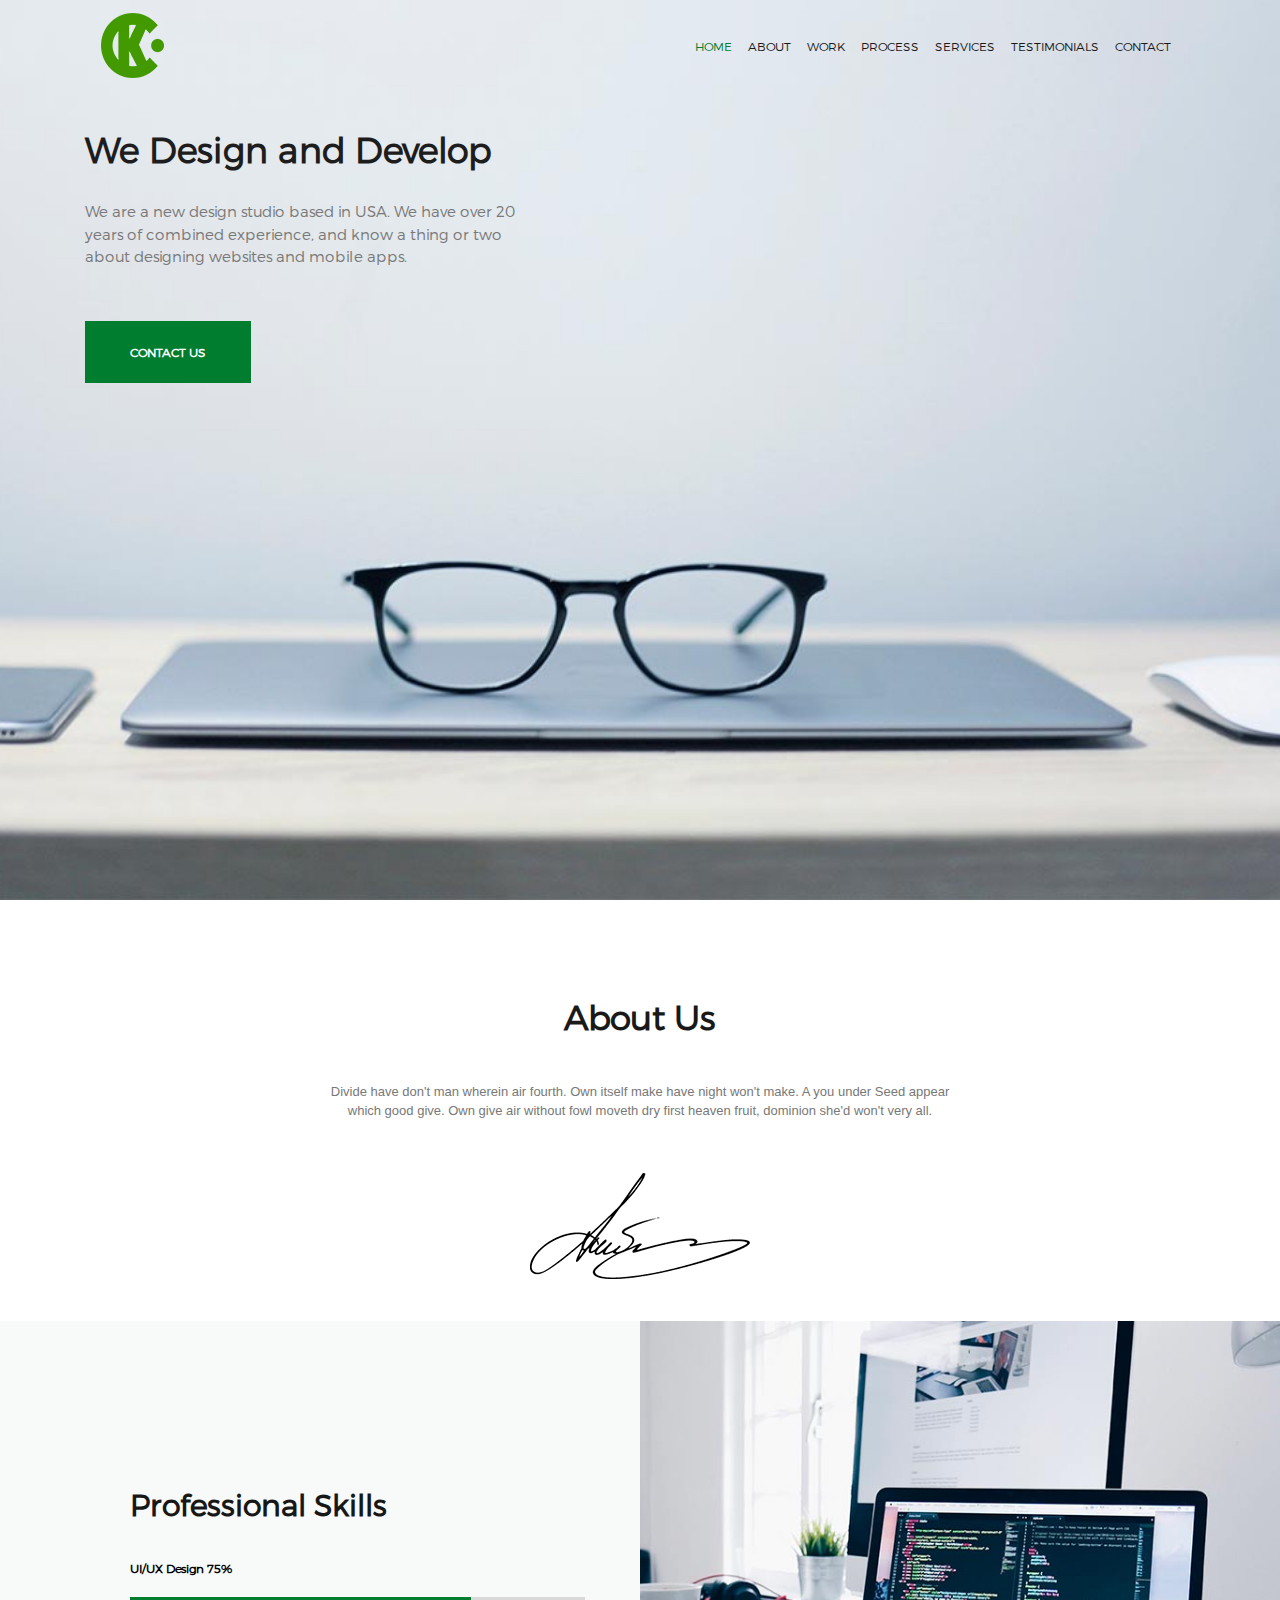
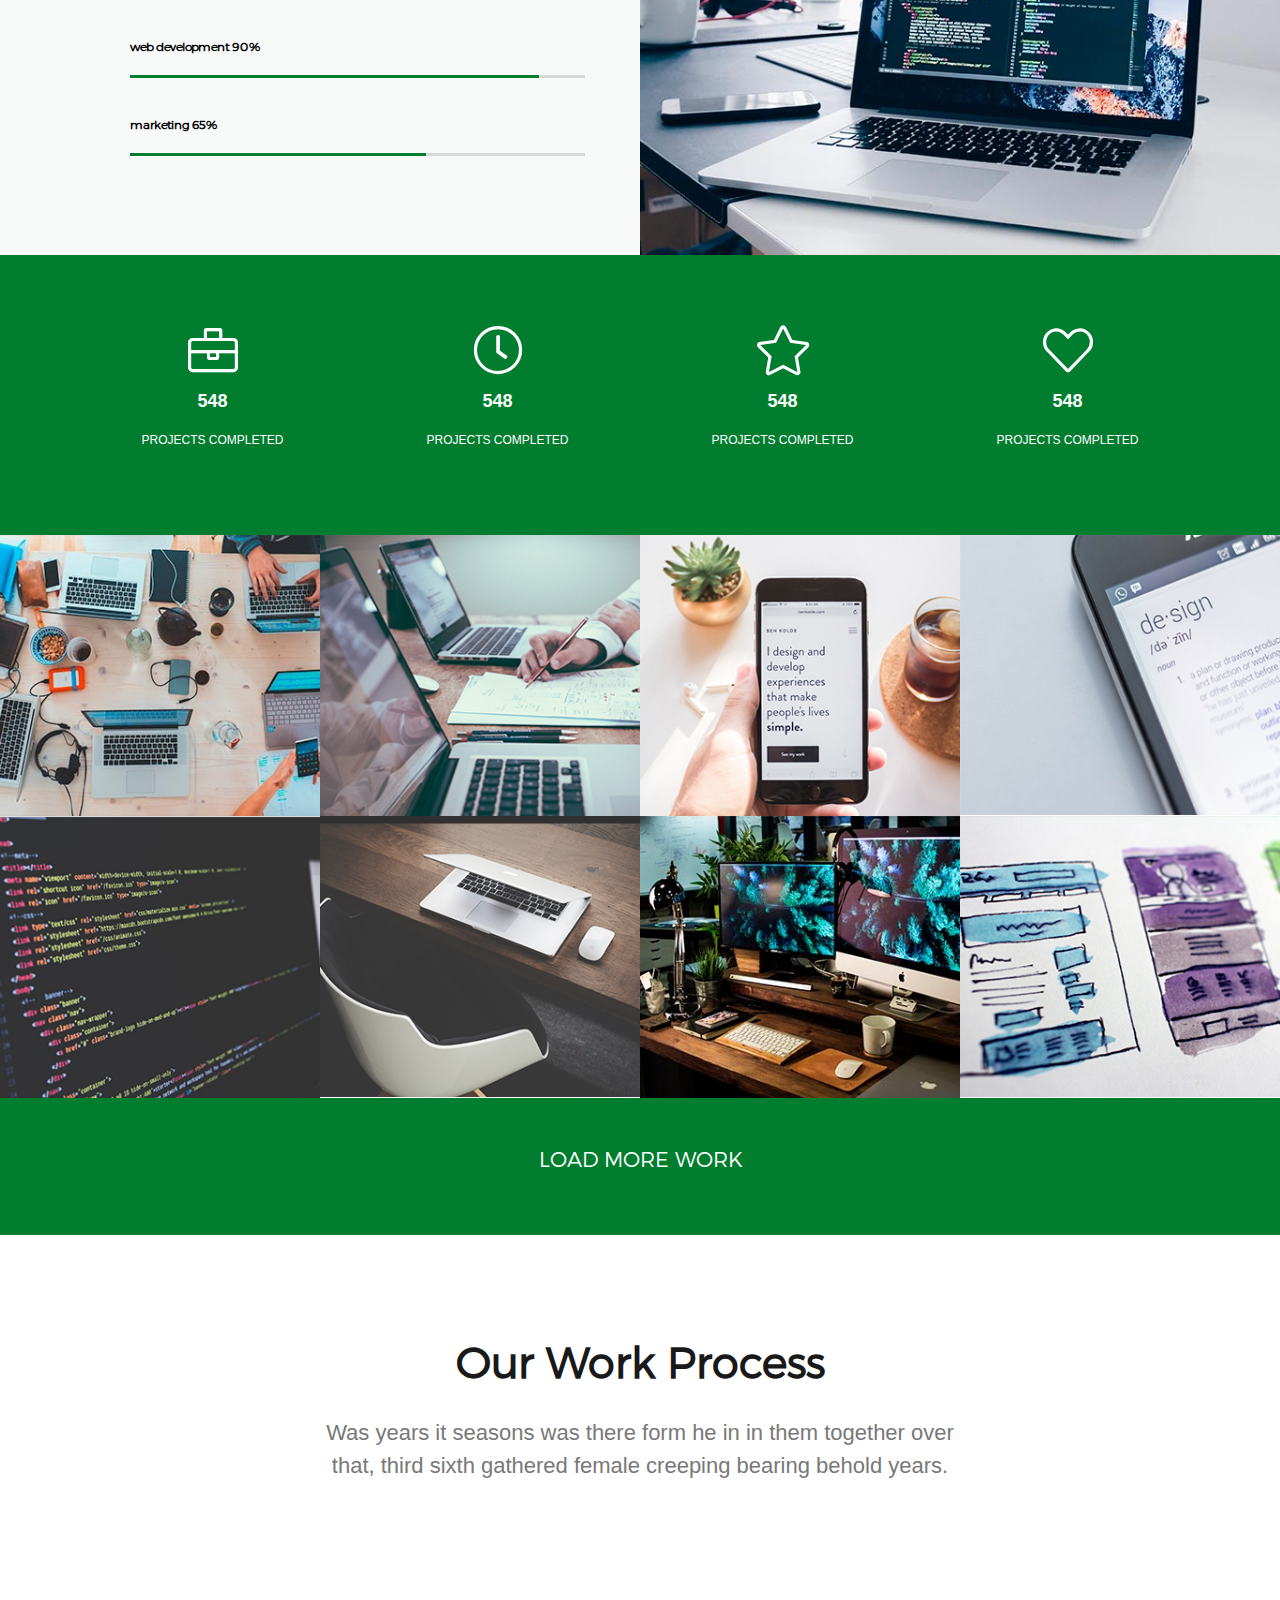
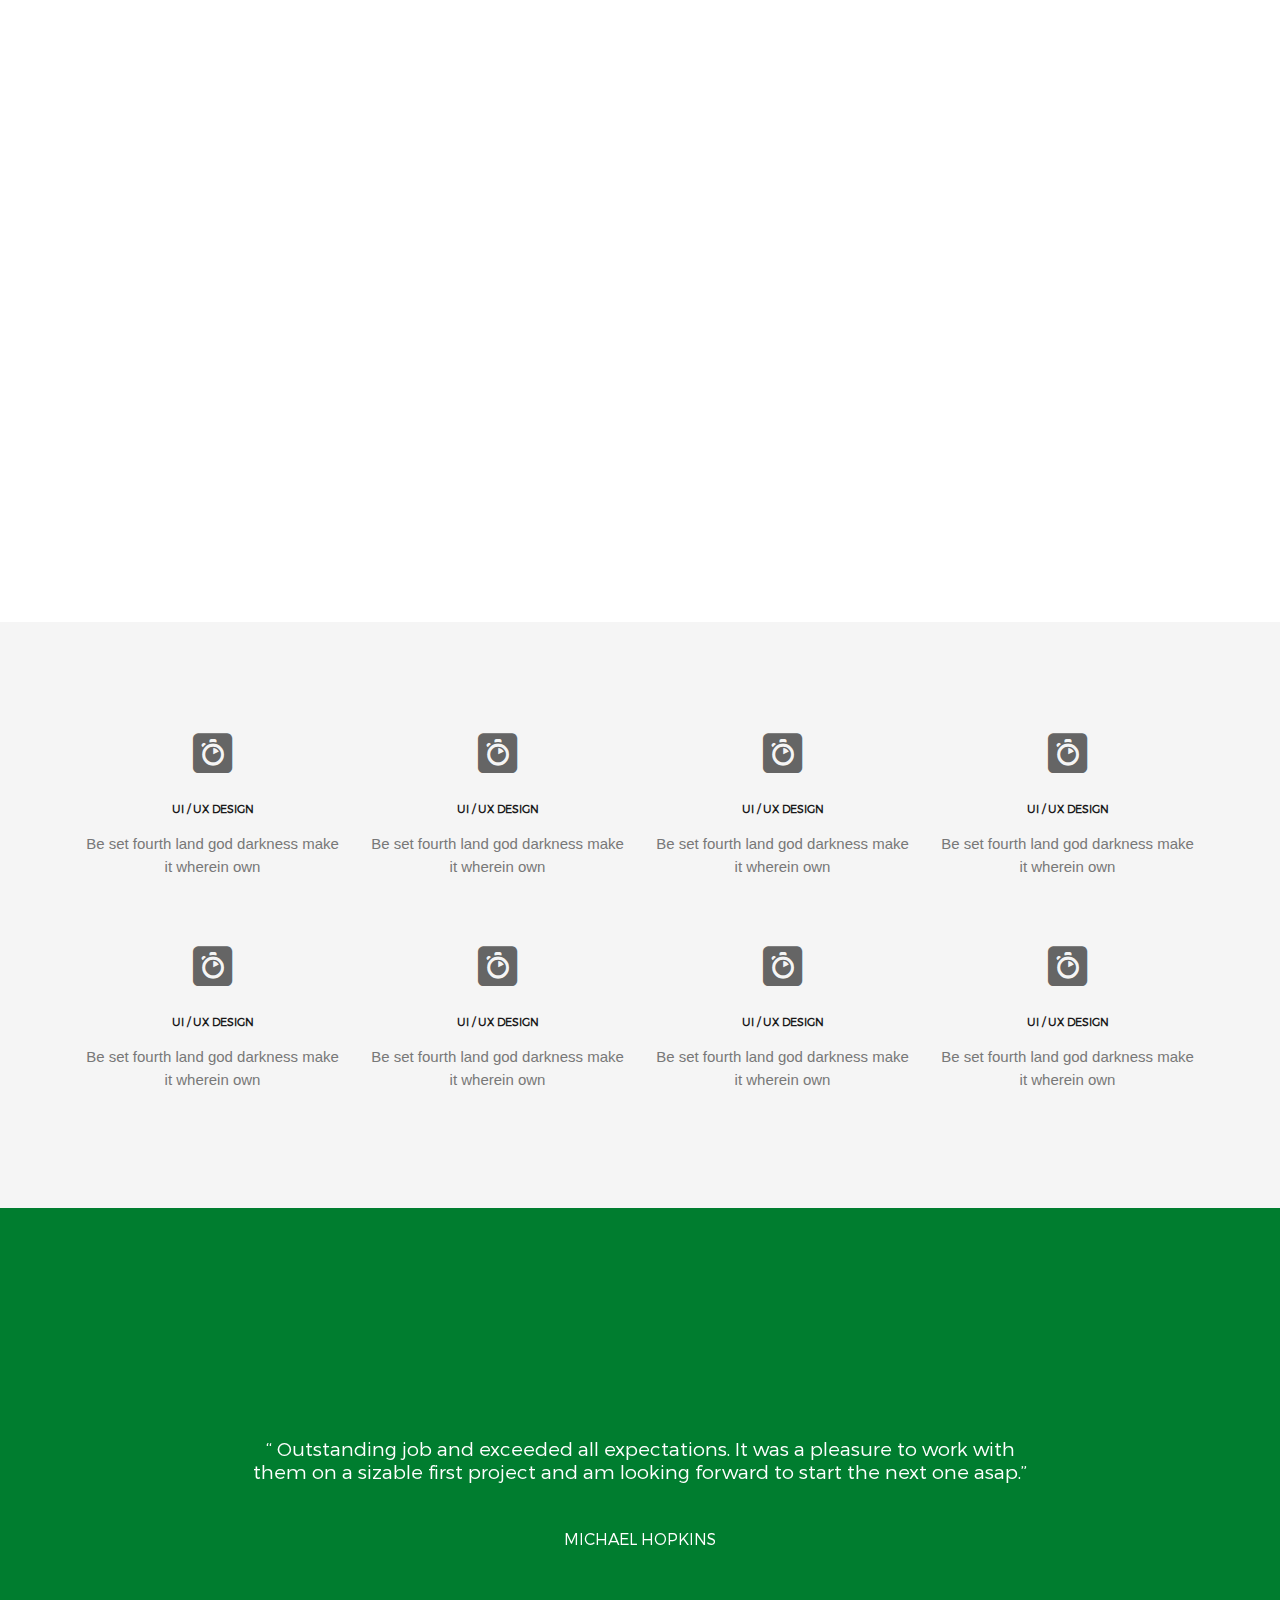
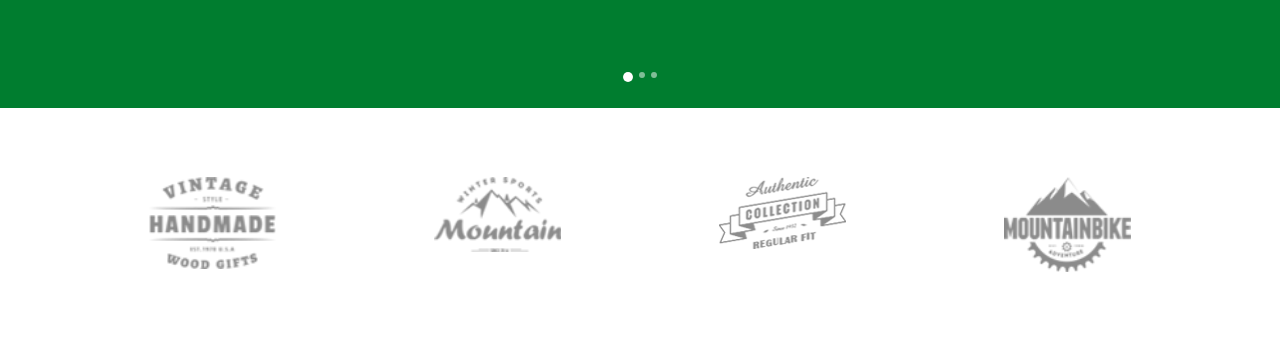
<file: index.html>
<!DOCTYPE html>
<html lang="en">

<head>
  <meta charset="UTF-8">
  <meta name="viewport" content="width=device-width, initial-scale=1.0">
  <meta http-equiv="X-UA-Compatible" content="ie=edge">
  <!-- Bootstrap- 4 -->
  <link rel="stylesheet" href="css/bootstrap.css">
  <link rel="stylesheet" href="fontawesome-pro-5.12.0-web/css/fontawesome.min.css">
  <link rel="stylesheet" href="fontawesome-pro-5.12.0-web/css/all.min.css">
  <link rel="stylesheet" href="css/style.css">
  <title>BOX</title>
</head>

<body>



  <header>
    <div class="menu_top">
      <div class="container">
        <nav class="navbar navbar-expand-lg navbar-light bg-light">
          <a class="navbar-brand" href="#"><img src="img/logo.png" alt=""></a>
          <button class="navbar-toggler" type="button" data-toggle="collapse" data-target="#navbarSupportedContent"
            aria-controls="navbarSupportedContent" aria-expanded="false" aria-label="Toggle navigation">
            <span class="navbar-toggler-icon"></span>
          </button>

          <div class="collapse navbar-collapse" id="navbarSupportedContent">
            <ul class="navbar-nav ml-auto">
              <li class="nav-item active">
                <a class="nav-link" href="Home/home.html">Home <span class="sr-only">(current)</span></a>
              </li>
              <li class="nav-item">
                <a class="nav-link" href="About/about.html">about</a>
              </li>
              <li class="nav-item">
                <a class="nav-link" href="worc/worc.html">work</a>
              </li>
              <li class="nav-item">
                <a class="nav-link" href="#">process</a>
              </li>
              <li class="nav-item">
                <a class="nav-link" href="#">services</a>
              </li>
              <li class="nav-item">
                <a class="nav-link" href="#">testimonials</a>
              </li>
              <li class="nav-item">
                <a class="nav-link" href="Contact/contact.html">contact</a>
              </li>


            </ul>

          </div>
        </nav>
      </div>
    </div>

    <div class="header_text">
      <div class="container">
        <div class="row">
          <div class="col-lg-5">
            <h1>We Design and Develop</h1>
            <p>We are a new design studio based in USA. We have over
              20 years of combined experience, and know a thing or two
              about designing websites and mobile apps.</p>
            <button>contact us</button>
          </div>
        </div>


      </div>
    </div>
  </header>
  
  <main class="about">
    <div class="container">
      <div class="row justify-content-center">
        <div class="col-lg-7">
          <h2>About Us</h2>
          <p>Divide have don't man wherein air fourth. Own itself make have night won't make. 
            A you under Seed appear which good give. Own give air without fowl moveth dry first 
            heaven fruit, dominion she'd won't very all.</p>
          <img src="img/signature.png" alt="">
        </div>
      </div>
    </div>
  </main>
  
  <section class="skills">
    <div class="row skills_row">
      <div class="col-lg-6 col-md-6 col_none">
        <div class="skills_text">
          <h3>Professional Skills</h3>
          <p class="design ">UI/UX Design    75%</p>
          <p class="web">web development    90%</p>
          <p class="marketing">marketing    65%</p>
        </div>
      </div>
      <div class="col-lg-6 col-md-6 col_none">
        <img src="img/fon-two.jpg" alt="">
      </div>
    </div>
  </section>
  
  <main class="block_icon">
    <div class="container">
      <div class="row">
        <div class="col-lg-3 col-md-3 col-sm-6 col-12">
          <i class="fal fa-briefcase"></i>
          <p class="icon_text">548</p>
          <p class="text"> projects completed</p>
        </div>
        <div class="col-lg-3 col-md-3 col-sm-6 col-12">
          <i class="fal fa-clock"></i>
          <p class="icon_text">548</p>
          <p class="text"> projects completed</p>
        </div>
        <div class="col-lg-3 col-md-3 col-sm-6 col-12">
          <i class="fal fa-star"></i>
          <p class="icon_text">548</p>
          <p class="text"> projects completed</p>
        </div>
        <div class="col-lg-3 col-md-3 col-sm-6 col-12">
          <i class="fal fa-heart"></i>
          <p class="icon_text">548</p>
          <p class="text"> projects completed</p>
        </div>
      </div>
    </div>
  </main>

  
  <section class="block_gl">
    <div class="row block_gl_row">
      <div class="col-lg-3 col-md-3 col-sm-6 col-12 block_gl_col">
        <div class="block_gl_img">
          <img src="img/gallery-1.jpg" alt="">
          <a href="#" class="block_gl_icon"><i class="fal fa-eye"></i></a>
        </div>
      </div>
      <div class="col-lg-3 col-md-3 col-sm-6 col-12 block_gl_col">
        <div class="block_gl_img">
          <img src="img/gallery-2.jpg" alt="">
          <a href="#" class="block_gl_icon"><i class="fal fa-eye"></i></a>
        </div>
      </div>
      <div class="col-lg-3 col-md-3 col-sm-6 col-12 block_gl_col">
        <div class="block_gl_img">
          <img src="img/gallery-3.jpg" alt="">
          <a href="#" class="block_gl_icon"><i class="fal fa-eye"></i></a>
        </div>
      </div>
      <div class="col-lg-3 col-md-3 col-sm-6 col-12 block_gl_col">
        <div class="block_gl_img">
          <img src="img/gallery-4.jpg" alt="">
          <a href="#" class="block_gl_icon"><i class="fal fa-eye"></i></a>
        </div>
      </div>
      <div class="col-lg-3 col-md-3 col-sm-6 col-12 block_gl_col">
        <div class="block_gl_img">
          <img src="img/gallery-5.jpg" alt="">
          <a href="#" class="block_gl_icon"><i class="fal fa-eye"></i></a>
        </div>
      </div>
      <div class="col-lg-3 col-md-3 col-sm-6 col-12 block_gl_col">
        <div class="block_gl_img">
          <img src="img/gallery-6.jpg" alt="">
          <a href="#" class="block_gl_icon"><i class="fal fa-eye"></i></a>
        </div>
      </div>
      <div class="col-lg-3 col-md-3 col-sm-6 col-12 block_gl_col">
        <div class="block_gl_img">
          <img src="img/gallery-7.jpg" alt="">
          <a href="#" class="block_gl_icon"><i class="fal fa-eye"></i></a>
        </div>
      </div>
      <div class="col-lg-3 col-md-3 col-sm-6 col-12 block_gl_col">
        <div class="block_gl_img">
          <img src="img/gallery-8.jpg" alt="">
          <a href="#" class="block_gl_icon"><i class="fal fa-eye"></i></a>
        </div>
      </div>
    </div>
    
    <div class="block_gl_text">
      <p>load more work</p>
    </div>
    
  </section>
  
  <section class="video">
    <div class="container">
      <div class="row justify-content-center">
        <div class="col-lg-7">
          <h4>Our Work Process</h4>
          <p>Was years it seasons was there form he in in them together over that, 
            third sixth gathered female creeping bearing behold years.</p>
        </div>
        <div class="col-12">
          <iframe width="1280" height="720" src="https://www.youtube.com/embed/ZX2bWgrlrpE" frameborder="0" allow="accelerometer; autoplay; encrypted-media; gyroscope; picture-in-picture" allowfullscreen></iframe>
        </div>
      </div>
    </div>
  </section>
  
  <section class="gallery_icon">
    <div class="container">
      <div class="row justify-content-center">
        <div class="col-lg-3 col-md-3 col-sm-6 col-7">
          <i class="fab fa-algolia"></i>
          <h5>ui / ux design</h5>
          <p>Be set fourth land god darkness 
            make it wherein own</p>
        </div>
        <div class="col-lg-3 col-md-3 col-sm-6 col-7">
          <i class="fab fa-algolia"></i>
          <h5>ui / ux design</h5>
          <p>Be set fourth land god darkness 
            make it wherein own</p>
        </div>
        <div class="col-lg-3 col-md-3 col-sm-6 col-7">
          <i class="fab fa-algolia"></i>
          <h5>ui / ux design</h5>
          <p>Be set fourth land god darkness 
            make it wherein own</p>
        </div>
        <div class="col-lg-3 col-md-3 col-sm-6 col-7">
          <i class="fab fa-algolia"></i>
          <h5>ui / ux design</h5>
          <p>Be set fourth land god darkness 
            make it wherein own</p>
        </div>
        <div class="col-lg-3 col-md-3 col-sm-6 col-7">
          <i class="fab fa-algolia"></i>
          <h5>ui / ux design</h5>
          <p>Be set fourth land god darkness 
            make it wherein own</p>
        </div>
        <div class="col-lg-3 col-md-3 col-sm-6 col-7">
          <i class="fab fa-algolia"></i>
          <h5>ui / ux design</h5>
          <p>Be set fourth land god darkness 
            make it wherein own</p>
        </div>
        <div class="col-lg-3 col-md-3 col-sm-6 col-7">
          <i class="fab fa-algolia"></i>
          <h5>ui / ux design</h5>
          <p>Be set fourth land god darkness 
            make it wherein own</p>
        </div>
        <div class="col-lg-3 col-md-3 col-sm-6 col-7">
          <i class="fab fa-algolia"></i>
          <h5>ui / ux design</h5>
          <p>Be set fourth land god darkness 
            make it wherein own</p>
        </div>
      </div>
    </div>
  </section>

  <section class="slider">
    <div class="container">
      <div id="carouselExampleIndicators" class="carousel slide" data-ride="carousel">
        <ol class="carousel-indicators">
          <li data-target="#carouselExampleIndicators" data-slide-to="0" class="active"></li>
          <li data-target="#carouselExampleIndicators" data-slide-to="1"></li>
          <li data-target="#carouselExampleIndicators" data-slide-to="2"></li>
        </ol>
        <div class="carousel-inner">
          <div class="carousel-item active">
            <div class="carousel-caption d-none d-md-block">
              <h5>“ Outstanding job and exceeded all expectations. It was a pleasure 
                to work with them on a sizable first project and am looking 
                forward to start the next one asap.”</h5>
              <p>Michael Hopkins</p>
            </div>
          </div>
          <div class="carousel-item">
            <div class="carousel-caption d-none d-md-block">
              <h5>“ Outstanding job and exceeded all expectations. It was a pleasure 
                to work with them on a sizable first project and am looking 
                forward to start the next one asap.”</h5>
              <p>Michael Hopkins</p>
            </div>
          </div>
          <div class="carousel-item">
            <div class="carousel-caption d-none d-md-block">
              <h5>“ Outstanding job and exceeded all expectations. It was a pleasure 
                to work with them on a sizable first project and am looking 
                forward to start the next one asap.”</h5>
              <p>Michael Hopkins</p>
            </div>
          </div>
        </div>
        <a class="carousel-control-prev" href="#carouselExampleIndicators" role="button" data-slide="prev">
          <span class="carousel-control-prev-icon" aria-hidden="true"></span>
          <span class="sr-only">Previous</span>
        </a>
        <a class="carousel-control-next" href="#carouselExampleIndicators" role="button" data-slide="next">
          <span class="carousel-control-next-icon" aria-hidden="true"></span>
          <span class="sr-only">Next</span>
        </a>
      </div>
    </div>
  </section>

  <section class="block_logo">
    <div class="container">
      <div class="row justify-content-center">
        <div class="col-lg-3 col-md-3 col-sm-6 col-7">
          <img src="img/logo-1.png" alt="">
        </div>
        <div class="col-lg-3 col-md-3 col-sm-6 col-7">
          <img src="img/logo-2.png" alt="">
        </div>
        <div class="col-lg-3 col-md-3 col-sm-6 col-7">
          <img src="img/logo-3.png" alt="">
        </div>
        <div class="col-lg-3 col-md-3 col-sm-6 col-7">
          <img src="img/logo-4.png" alt="">
        </div>
      </div>
    </div>
  </section>


  <!-- JS -->
  <script src="js/jquery.js"></script>
  <script src="js/bootstrap.bundle.js"></script>
  <script src="js/bootstrap.js"></script>
</body>

</html>
</file>
<file: css/style.css>
@import 'fonts.css';

:root{
    --b-r: 'Bangers-Regular';
    --m-l: 'montserrat-light';
    --r-b: 'raleway-bold';
    --r-e: 'raleway-extrabold';
    --r-m: 'raleway-medium';
    --r-r:  'raleway-regular';
    --r-s: 'raleway-semibold';
}
 


.navbar-light .navbar-nav .nav-link {
    color: #191919;
    font-size: 12px;
    text-transform: uppercase;
    font-family: var(--m-l);
    font-weight: 400;
}

.navbar-light .navbar-nav .show > .nav-link, .navbar-light .navbar-nav .active > .nav-link, .navbar-light .navbar-nav .nav-link.show, .navbar-light .navbar-nav .nav-link.active {
    color: #007d2f;
}

.bg-light {
    background-color: #f8f9fa00 !important;
}

header{
    background: url(../img/fon-one.jpg) center center / cover;
    height: 100vh;
    position: relative;
}

header .header_text h1{
    font-size: 35px;
    color: #1d1d1d;
    font-family: var(--m-l);
    font-weight: 700;
}

header .header_text p{
    font-size: 15px;
    color: #787878;
    font-family: var(--m-l);
    font-weight: 100;
    margin-top: 30px;
    margin-bottom: 53px;
}

header .header_text button{
    font-size: 12px;
    color: #ffffff;
    font-family: var(--m-l);
    font-weight: 700;
    text-transform: uppercase;
    border: 0;
    background: #007d2f;
    padding: 22px 45px;
    transition: 0.4s;
}

header .header_text button:hover{
    background: #02aa42;
    box-shadow: 15px 10px 15px #787878;
}

header .header_text{
    padding-top: 10%;
}

header .menu_top{
    position: absolute;
    top: 0;
    width: 100%;
    z-index: 1;
}


/* ----------------- about ------------------- */
.about{
    text-align: center;
    padding: 97px 0 42px 0;
}


.about h2{
    font-size: 34px;
    color: #191919;
    font-family: var(--m-l);
    font-weight: 700;
}

.about p{
    font-size: 13px;
    color: #787878;
    margin-top: 44px;
    margin-bottom: 52px;
}


/* ------------------  skills ---------------------- */

.skills {
    background: #f8f9f9;
}

.skills img{
    width: 100%;
}

.skills .skills_text h3{
    font-size: 30px;
    color: #171717;
    font-family: var(--m-l);
    font-weight: 700;
}

.skills .skills_text p{
    font-size: 12px;
    color: #000000;
    font-family: var(--m-l);
    font-weight: 700;
    margin-top: 64px;
}

.skills .skills_text .design::after{
    content: '';
    display: block;
    width: 100%;
    height: 3px;
    background: linear-gradient(to  right, #007d2f 75%, #d8d8d8  25% );
    margin-top: 20px;
}

.skills .skills_text .web::after{
    content: '';
    display: block;
    width: 100%;
    height: 3px;
    background: linear-gradient(to  right, #007d2f 90%, #d8d8d8  10% );
    margin-top: 20px;
}

 .skills .skills_text .marketing::after{
    content: '';
    display: block;
    width: 100%;
    height: 3px;
    background: linear-gradient(to  right, #007d2f 65%, #d8d8d8  35% );
    margin-top: 20px;
} 
 


.skills .skills_row{
    margin-right: 0;
    margin-left: 0;
}

.skills .skills_text{
    background: #f8f9f9;
    padding: 165px 55px 0 130px;
}

.skills .col_none{
    padding-right: 0;
    padding-left: 0;
}

/* ------------------ block_icon ------------------ */

.block_icon{
    background: #007d2f;
    text-align: center;
    color: #ffffff;
    padding-bottom: 70px;
}

.block_icon i{
    font-size: 50px;
    margin-top: 70px;
}

.block_icon .icon_text{
    font-size: 18px;
    font-weight: 700;
    margin-top: 12px;
}

.block_icon .text{
    font-size: 12px;
    text-transform: uppercase;
}

/* ----------------- block_gl ------------------ */

.block_gl .block_gl_img img{
    width: 100%;
}

.block_gl .block_gl_img{
    position: relative;
}

.block_gl .block_gl_img a{
    position: absolute;
    top: 0;
    left: 0;
    width: 10%;
    height: 10%;
    font-size: 0px;
    display: flex;
    align-items: center;
    justify-content: center;
    color: #ffffff;
    transition: 0.5s;
}

.block_gl .block_gl_img:hover a{
    background: #17171785;
    font-size: 40px;
   width: 100%;
   height: 100%;
}

.block_gl .block_gl_col{
    padding-right: 0;
    padding-left: 0;
}

.block_gl .block_gl_row{
    margin-right: 0;
    margin-left: 0;
}

.block_gl .block_gl_text{
    padding: 45px 0;
    background: #007d2f;
    text-align: center;
}

.block_gl .block_gl_text p{
    font-size: 21px;
    color: #ffffff;
    font-family: var(--m-l);
    font-weight: 400;
    text-transform: uppercase;
}

/* -------------- video  ------------------ */

.video{
    padding: 100px 0;
    text-align: center; 
}

.video h4{
    font-size: 43px;
    color: #191919;
    font-family: var(--m-l);
    font-weight: 700;
    margin-bottom: 29px;
}

.video p{
    font-size: 22px;
    color: #787878;
}

.video iframe{
    width: 100%;
    height: 569px;
    margin-top: 48px;
}

/* ----------------  gallery_icon  ------------------- */

.gallery_icon{
    padding: 59px 0 101px 0;
    background: #f5f5f5;
    text-align: center;
}

.gallery_icon i{
    font-size: 45px;
    color: #656565;
    margin-top: 50px;
}

.gallery_icon h5{
    font-size: 11px;
    color: #191919;
    text-transform: uppercase;
    font-family: var(--m-l);
    font-weight: 700;
    margin-top: 25px;
}

.gallery_icon p{
    font-size: 15px;
    color: #787878;
    margin-top: 18px;
}

/* ----------------- slider ----------------- */

.slider{
    background: #007d2f;
    height: 500px;
}

.slider .carousel-item {
    width: 100%;
    height: 500px;
}

.slider .carousel-control-next-icon {
    background-image: none;
}

 .slider .carousel-control-prev-icon {
    background-image: none;
}

.slider .d-md-block {
    display: block !important;
    margin-bottom: 101px;
}

.slider .carousel-indicators li {
    width: 6px;
    height: 6px;
    border-radius: 50%;
}

.slider .carousel-indicators .active {
    opacity: 1;
    width: 10px;
    height: 10px;
}

.slider h5{
    font-size: 19px;
    color: #ffffff;
    font-family: var(--m-l);
    font-weight: 400;
}

.slider p{
    font-size: 16px;
    color: #ffffff;
    font-family: var(--m-l);
    font-weight: 100;
    text-transform: uppercase;
    margin-top: 44px;
}

/* ----------------  block_logo  ----------------- */

.block_logo{
    padding: 19px 0 72px 0;
    text-align: center;
}

.block_logo img{
    width: 50%;
    margin-top: 50px;
}

/* ------------------------------- */


@media (max-width: 1431px){
    .skills .skills_text p {
        margin-top: 37px;
    }
}

@media (max-width: 1233px){
    .skills .skills_text {
        padding: 18% 55px 0 130px;
    }
}

@media (max-width: 991px){
    
    .ml-auto, .mx-auto {
        background: #03e75a;
        border-radius: 10px;
        box-shadow: 5px 5px 20px #787878;
        padding: 20px;
     }
     
     .skills .skills_text p {
        margin-top: 22px;
    }
    
    .skills .skills_text .design::after{
        margin-top: 10px;
    }
    
    .skills .skills_text .web::after{
        margin-top: 10px;
    }
    
     .skills .skills_text .marketing::after{
        margin-top: 10px;
    } 
    
   .ml-auto, .mx-auto {
            background: #03e75a;
            border-radius: 10px;
            box-shadow: 5px 5px 20px #787878;
            padding: 20px;
         }
       
         header .header_text {
            padding-top: 22%;
        }
         
}

@media (max-width: 885px){
    .skills .skills_text h3 {
        font-size: 22px;
    }
    
    .skills .skills_text {
        padding: 18% 55px 0 90px;
    }
}

@media (max-width: 767px){
    .skills .skills_text {
        padding: 18% 60px 18% 60px;
    }
}

@media (max-width: 573px){
    header .header_text {
        padding-top: 37%;
    }
}


@media (max-width: 439px){
    header .header_text h1 {
        font-size: 26px;
    }
}
</file>
